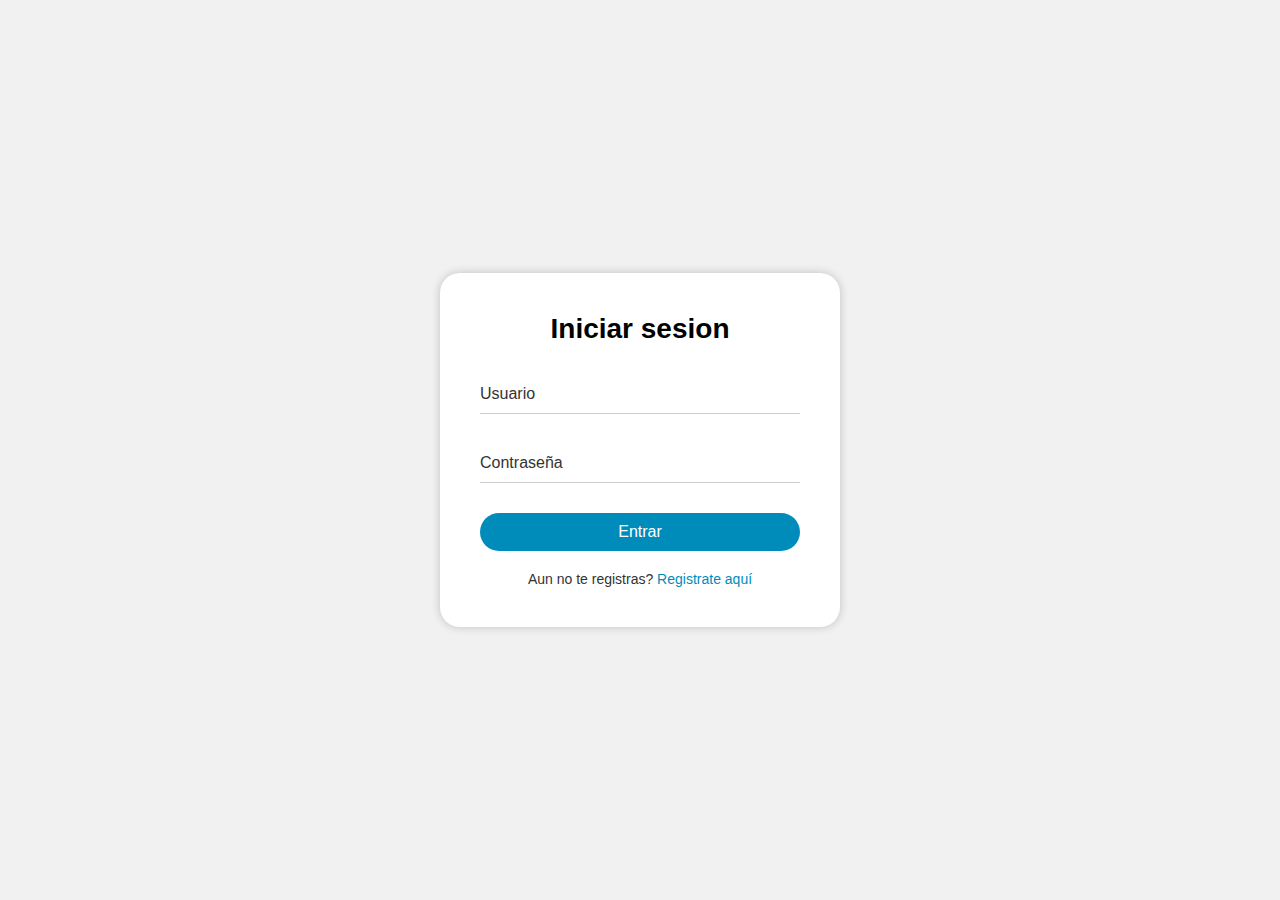
<file: index.html>
<!DOCTYPE html>
<html lang="en">
<head>
    <meta charset="UTF-8">
    <meta http-equiv="X-UA-Compatible" content="IE=edge">
    <meta name="viewport" content="width=device-width, initial-scale=1.0">
    <link rel="stylesheet" href="e_index.css">
    <title>Validar</title>
</head>
<body>
    <!--<h1>Universidad Compensar</h1>-->
    <!--Cuando el formulario acabe mandara a HOME.HTML-->

    <div class="container">
        <form class="form" action="validar.php" method="post">

        <h1 class="form__title">Iniciar sesion</h1>

        <div class="form__input-group">
                <input type="text" placeholder=" " name="usuario" class="form__input" required>
                <label class="form__label">Usuario</label>
        </div>


        <div class="form__input-group">
                <input type="password" placeholder=" " name="password" class="form__input" required>
                <label class="form__label">Contraseña</label>
        </div>

      <button type="submit" class="form__button">Entrar</button>
      <p class="form__info">Aun no te registras? <a href="registro.php">Registrate aquí</a></p>
      <div class="form__bg"></div>
      
    </form>
    
</div>
</body>
</html>
</file>
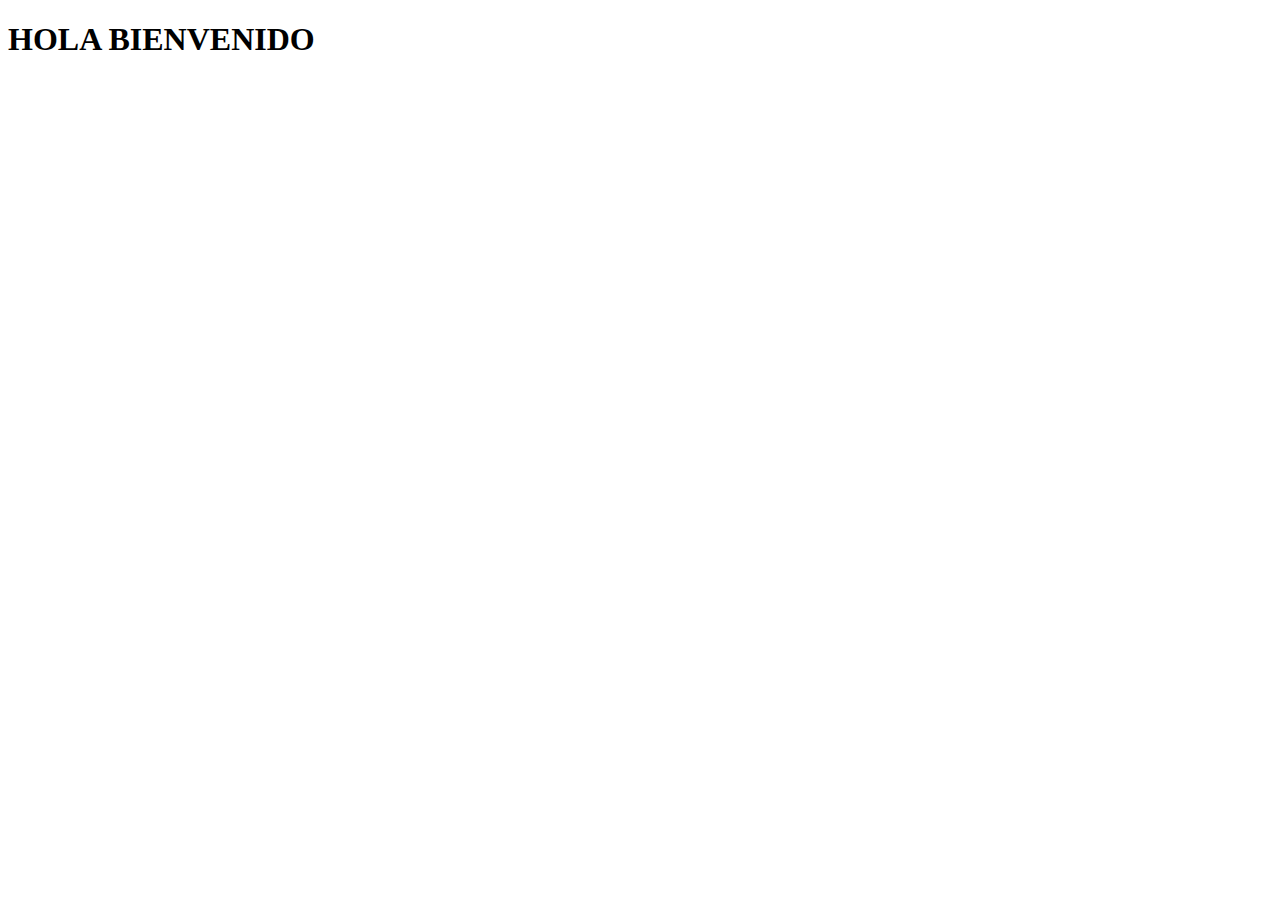
<file: home.html>
<!DOCTYPE html>
<html lang="en">
<head>
    <meta charset="UTF-8">
    <meta http-equiv="X-UA-Compatible" content="IE=edge">
    <meta name="viewport" content="width=device-width, initial-scale=1.0">
    <title>HOLA</title>
</head>
<body>
    <h1>HOLA BIENVENIDO</h1>
</body>
</html>
</file>
<file: e_index.css>
/* Estilos base */
* {
    margin: 0;
    padding: 0;
    box-sizing: border-box;
  }
  

  


  body {
    display: flex;
    justify-content: center;
    align-items: center;
    height: 100vh;
    background-color: #f1f1f1;
    font-family: Arial, sans-serif;
  }
  
  .container {
    position: relative;
  }
  
  /* Estilos para el formulario */
  .form {
    position: relative;
    width: 400px;
    padding: 40px;
    background-color: #fff;
    border-radius: 20px;
    box-shadow: 0px 0px 10px rgba(0, 0, 0, 0.2);
    z-index: 1;
    overflow: hidden;
  }
  
  .form__title {
    text-align: center;
    font-size: 28px;
    margin-bottom: 30px;
  }
  
  .form__input-group {
    position: relative;
    margin-bottom: 30px;
  }
  
  .form__input {
    width: 100%;
    padding: 10px 0;
    font-size: 16px;
    color: #333;
    border: none;
    border-bottom: 1px solid #ccc;
    background-color: transparent;
  }
  
  .form__input:focus {
    outline: none;
    border-bottom: 2px solid #333;
  }
  
  .form__label {
    position: absolute;
    top: 10px;
    left: 0;
    font-size: 16px;
    color: #333;
    pointer-events: none;
    transition: 0.3s ease;
  }
  
  .form__input:focus ~ .form__label,
  .form__input:not(:placeholder-shown) ~ .form__label {
    top: -20px;
    left: 0;
    font-size: 14px;
    color: #333;
  }
  
  .form__button {
    display: block;
    width: 100%;
    padding: 10px 0;
    margin-top: 30px;
    font-size: 16px;
    color: #fff;
    background-color: #008CBA;
    border: none;
    border-radius: 20px;
    cursor: pointer;
    transition: 0.3s ease;
  }
  
  .form__button:hover {
    background-color: #333;
  }
  
  .form__info {
    margin-top: 20px;
    text-align: center;
    font-size: 14px;
    color: #333;
  }
  
  .form__info a {
    color: #008CBA;
    text-decoration: none;
  }
  
  /* .form__bg {
    position: absolute;
    top: 0;
    left: 0;
    width: 100%;
    height: 100%;
    background-color: #008CBA;
    opacity: 0.8;
    transform: translateY(100%);
    transition: transform 0.4s ease-in-out;
  } */
  
  .form:hover .form__bg {
    transform: translateY(0);
  }
</file>
